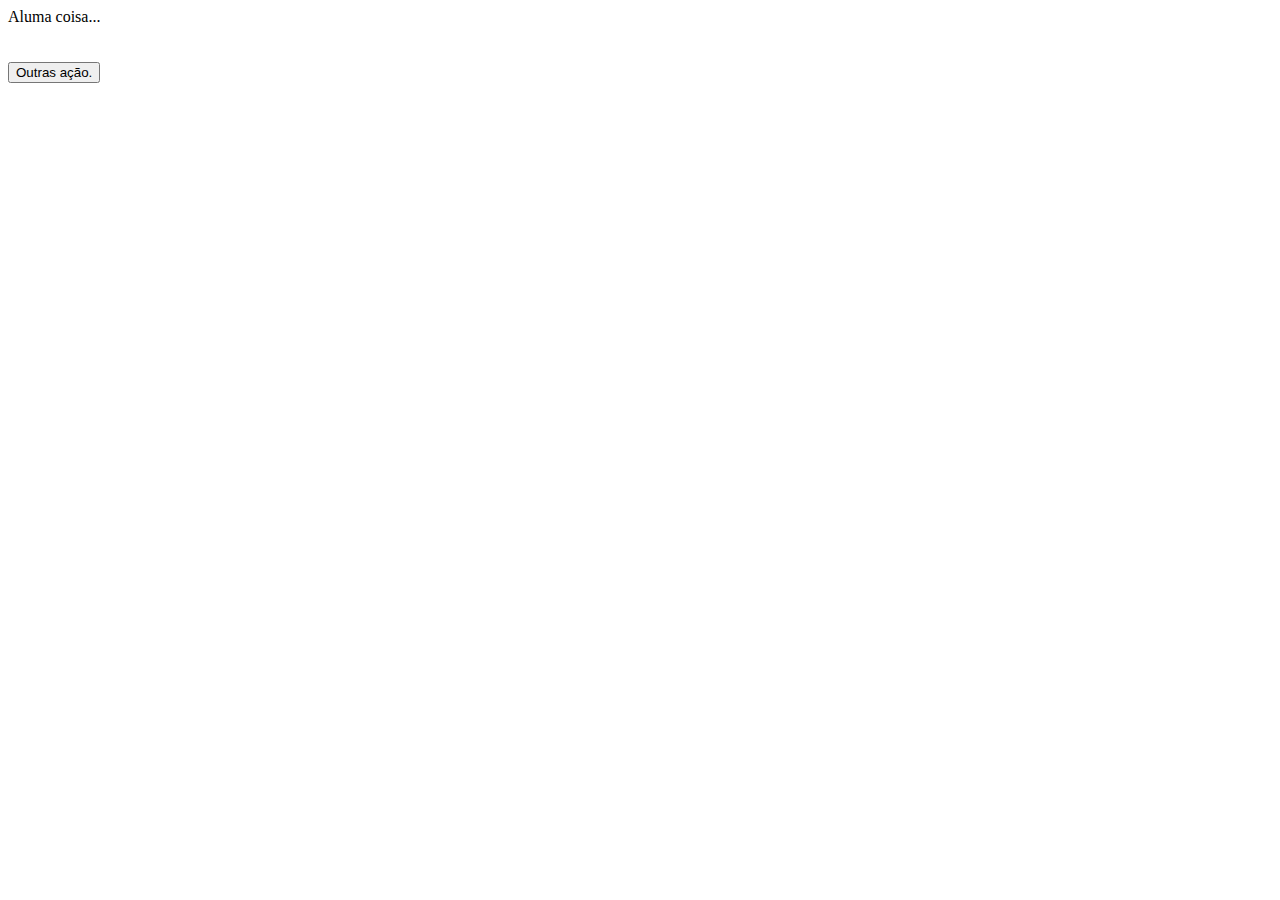
<file: jsbasico/index.html>
<!DOCTYPE html>
<html lang="en">
<head>
    <meta charset="UTF-8">
    <meta name="viewport" content="width=device-width, initial-scale=1.0">
    <script type="text/javascript" src="js/script.js"></script>
    <title>Document</title>
</head>
<body>
    <div id="area">Aluma coisa...</div>
    </br>
    </br>
    <button onclick="fazerAção('Carlos', '22 anos.')">
        Outras ação.
    </button>
</body>
</html>
</file>
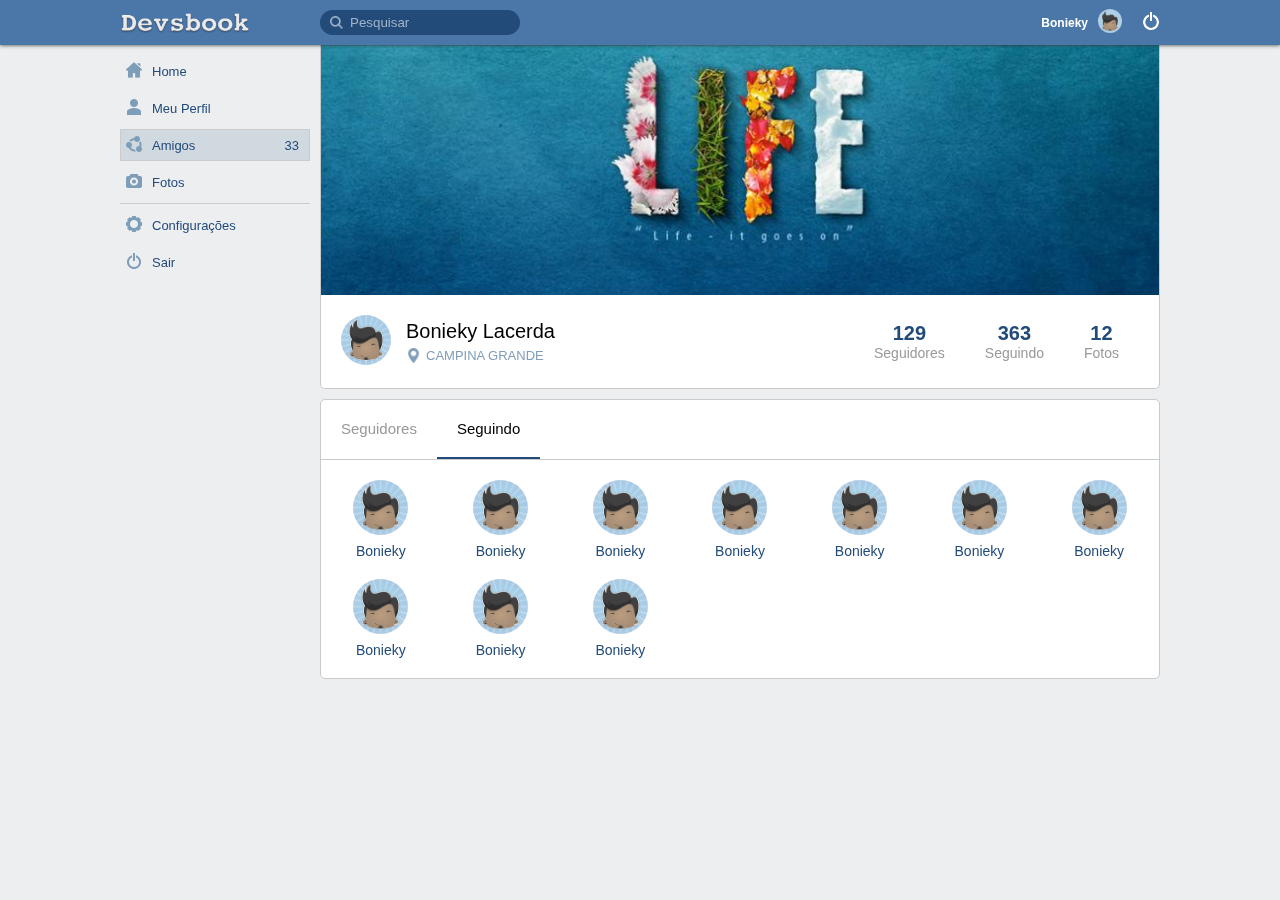
<file: devbook/amigos.html>
<!DOCTYPE html>
<html>
<head>
    <meta charset="utf-8" />
    <title></title>
    <meta name="viewport" content="width=device-width,minimum-scale=1,initial-scale=1"/>
    <link rel="stylesheet" href="assets/css/style.css" />
</head>
<body>
    <header>
        <div class="container">
            <div class="logo">
                <a href=""><img src="assets/images/devsbook_logo.png" /></a>
            </div>
            <div class="head-side">
                <div class="head-side-left">
                    <div class="search-area">
                        <form method="GET">
                            <input type="search" placeholder="Pesquisar" name="s" />
                        </form>
                    </div>
                </div>
                <div class="head-side-right">
                    <a href="" class="user-area">
                        <div class="user-area-text">Bonieky</div>
                        <div class="user-area-icon">
                            <img src="media/avatars/avatar.jpg" />
                        </div>
                    </a>
                    <a href="" class="user-logout">
                        <img src="assets/images/power_white.png" />
                    </a>
                </div>
            </div>
        </div>
    </header>
    <section class="container main">
        <aside class="mt-10">
            <nav>
                <a href="">
                    <div class="menu-item">
                        <div class="menu-item-icon">
                            <img src="assets/images/home-run.png" width="16" height="16" />
                        </div>
                        <div class="menu-item-text">
                            Home
                        </div>
                    </div>
                </a>
                <a href="">
                    <div class="menu-item">
                        <div class="menu-item-icon">
                            <img src="assets/images/user.png" width="16" height="16" />
                        </div>
                        <div class="menu-item-text">
                            Meu Perfil
                        </div>
                    </div>
                </a>
                <a href="">
                    <div class="menu-item active">
                        <div class="menu-item-icon">
                            <img src="assets/images/friends.png" width="16" height="16" />
                        </div>
                        <div class="menu-item-text">
                            Amigos
                        </div>
                        <div class="menu-item-badge">
                            33
                        </div>
                    </div>
                </a>
                <a href="">
                    <div class="menu-item">
                        <div class="menu-item-icon">
                            <img src="assets/images/photo.png" width="16" height="16" />
                        </div>
                        <div class="menu-item-text">
                            Fotos
                        </div>
                    </div>
                </a>
                <div class="menu-splitter"></div>
                <a href="">
                    <div class="menu-item">
                        <div class="menu-item-icon">
                            <img src="assets/images/settings.png" width="16" height="16" />
                        </div>
                        <div class="menu-item-text">
                            Configurações
                        </div>
                    </div>
                </a>
                <a href="">
                    <div class="menu-item">
                        <div class="menu-item-icon">
                            <img src="assets/images/power.png" width="16" height="16" />
                        </div>
                        <div class="menu-item-text">
                            Sair
                        </div>
                    </div>
                </a>
            </nav>
        </aside>
        <section class="feed">

            <div class="row">
                <div class="box flex-1 border-top-flat">
                    <div class="box-body">
                        <div class="profile-cover" style="background-image: url('media/covers/cover.jpg');"></div>
                        <div class="profile-info m-20 row">
                            <div class="profile-info-avatar">
                                <a href=""><img src="media/avatars/avatar.jpg" /></a>
                            </div>
                            <div class="profile-info-name">
                                <div class="profile-info-name-text"><a href="">Bonieky Lacerda</a></div>
                                <div class="profile-info-location">Campina Grande</div>
                            </div>
                            <div class="profile-info-data row">
                                <div class="profile-info-item m-width-20">
                                    <div class="profile-info-item-n">129</div>
                                    <div class="profile-info-item-s">Seguidores</div>
                                </div>
                                <div class="profile-info-item m-width-20">
                                    <div class="profile-info-item-n">363</div>
                                    <div class="profile-info-item-s">Seguindo</div>
                                </div>
                                <div class="profile-info-item m-width-20">
                                    <div class="profile-info-item-n">12</div>
                                    <div class="profile-info-item-s">Fotos</div>
                                </div>
                            </div>
                        </div>
                    </div>
                </div>
            </div>
            
            <div class="row">

                <div class="column">
                    
                    <div class="box">
                        <div class="box-body">

                            <div class="tabs">
                                <div class="tab-item" data-for="followers">
                                    Seguidores
                                </div>
                                <div class="tab-item active" data-for="following">
                                    Seguindo
                                </div>
                            </div>
                            <div class="tab-content">
                                <div class="tab-body" data-item="followers">
                                    
                                    <div class="full-friend-list">
                                        <div class="friend-icon">
                                            <a href="">
                                                <div class="friend-icon-avatar">
                                                    <img src="media/avatars/avatar.jpg" />
                                                </div>
                                                <div class="friend-icon-name">
                                                    Bonieky
                                                </div>
                                            </a>
                                        </div>
        
                                        <div class="friend-icon">
                                            <a href="">
                                                <div class="friend-icon-avatar">
                                                    <img src="media/avatars/avatar.jpg" />
                                                </div>
                                                <div class="friend-icon-name">
                                                    Bonieky
                                                </div>
                                            </a>
                                        </div>
        
                                        <div class="friend-icon">
                                            <a href="">
                                                <div class="friend-icon-avatar">
                                                    <img src="media/avatars/avatar.jpg" />
                                                </div>
                                                <div class="friend-icon-name">
                                                    Bonieky
                                                </div>
                                            </a>
                                        </div>
        
                                        <div class="friend-icon">
                                            <a href="">
                                                <div class="friend-icon-avatar">
                                                    <img src="media/avatars/avatar.jpg" />
                                                </div>
                                                <div class="friend-icon-name">
                                                    Bonieky
                                                </div>
                                            </a>
                                        </div>
        
                                        <div class="friend-icon">
                                            <a href="">
                                                <div class="friend-icon-avatar">
                                                    <img src="media/avatars/avatar.jpg" />
                                                </div>
                                                <div class="friend-icon-name">
                                                    Bonieky
                                                </div>
                                            </a>
                                        </div>
        
                                        <div class="friend-icon">
                                            <a href="">
                                                <div class="friend-icon-avatar">
                                                    <img src="media/avatars/avatar.jpg" />
                                                </div>
                                                <div class="friend-icon-name">
                                                    Bonieky
                                                </div>
                                            </a>
                                        </div>
        
                                        <div class="friend-icon">
                                            <a href="">
                                                <div class="friend-icon-avatar">
                                                    <img src="media/avatars/avatar.jpg" />
                                                </div>
                                                <div class="friend-icon-name">
                                                    Bonieky
                                                </div>
                                            </a>
                                        </div>
        
                                        <div class="friend-icon">
                                            <a href="">
                                                <div class="friend-icon-avatar">
                                                    <img src="media/avatars/avatar.jpg" />
                                                </div>
                                                <div class="friend-icon-name">
                                                    Bonieky
                                                </div>
                                            </a>
                                        </div>
                                    </div>

                                </div>
                                <div class="tab-body" data-item="following">
                                    
                                    <div class="full-friend-list">
                                        <div class="friend-icon">
                                            <a href="">
                                                <div class="friend-icon-avatar">
                                                    <img src="media/avatars/avatar.jpg" />
                                                </div>
                                                <div class="friend-icon-name">
                                                    Bonieky
                                                </div>
                                            </a>
                                        </div>
        
                                        <div class="friend-icon">
                                            <a href="">
                                                <div class="friend-icon-avatar">
                                                    <img src="media/avatars/avatar.jpg" />
                                                </div>
                                                <div class="friend-icon-name">
                                                    Bonieky
                                                </div>
                                            </a>
                                        </div>
        
                                        <div class="friend-icon">
                                            <a href="">
                                                <div class="friend-icon-avatar">
                                                    <img src="media/avatars/avatar.jpg" />
                                                </div>
                                                <div class="friend-icon-name">
                                                    Bonieky
                                                </div>
                                            </a>
                                        </div>
        
                                        <div class="friend-icon">
                                            <a href="">
                                                <div class="friend-icon-avatar">
                                                    <img src="media/avatars/avatar.jpg" />
                                                </div>
                                                <div class="friend-icon-name">
                                                    Bonieky
                                                </div>
                                            </a>
                                        </div>
        
                                        <div class="friend-icon">
                                            <a href="">
                                                <div class="friend-icon-avatar">
                                                    <img src="media/avatars/avatar.jpg" />
                                                </div>
                                                <div class="friend-icon-name">
                                                    Bonieky
                                                </div>
                                            </a>
                                        </div>
        
                                        <div class="friend-icon">
                                            <a href="">
                                                <div class="friend-icon-avatar">
                                                    <img src="media/avatars/avatar.jpg" />
                                                </div>
                                                <div class="friend-icon-name">
                                                    Bonieky
                                                </div>
                                            </a>
                                        </div>
        
                                        <div class="friend-icon">
                                            <a href="">
                                                <div class="friend-icon-avatar">
                                                    <img src="media/avatars/avatar.jpg" />
                                                </div>
                                                <div class="friend-icon-name">
                                                    Bonieky
                                                </div>
                                            </a>
                                        </div>
        
                                        <div class="friend-icon">
                                            <a href="">
                                                <div class="friend-icon-avatar">
                                                    <img src="media/avatars/avatar.jpg" />
                                                </div>
                                                <div class="friend-icon-name">
                                                    Bonieky
                                                </div>
                                            </a>
                                        </div>
        
                                        <div class="friend-icon">
                                            <a href="">
                                                <div class="friend-icon-avatar">
                                                    <img src="media/avatars/avatar.jpg" />
                                                </div>
                                                <div class="friend-icon-name">
                                                    Bonieky
                                                </div>
                                            </a>
                                        </div>
        
                                        <div class="friend-icon">
                                            <a href="">
                                                <div class="friend-icon-avatar">
                                                    <img src="media/avatars/avatar.jpg" />
                                                </div>
                                                <div class="friend-icon-name">
                                                    Bonieky
                                                </div>
                                            </a>
                                        </div>
                                    </div>

                                </div>
                            </div>

                        </div>
                    </div>

                </div>
                
            </div>

        </section>
    </section>
    <div class="modal">
        <div class="modal-inner">
            <a rel="modal:close">&times;</a>
            <div class="modal-content"></div>
        </div>
    </div>
    <script type="text/javascript" src="assets/js/script.js"></script>
    <script type="text/javascript" src="assets/js/vanillaModal.js"></script>
</body>
</html>
</file>
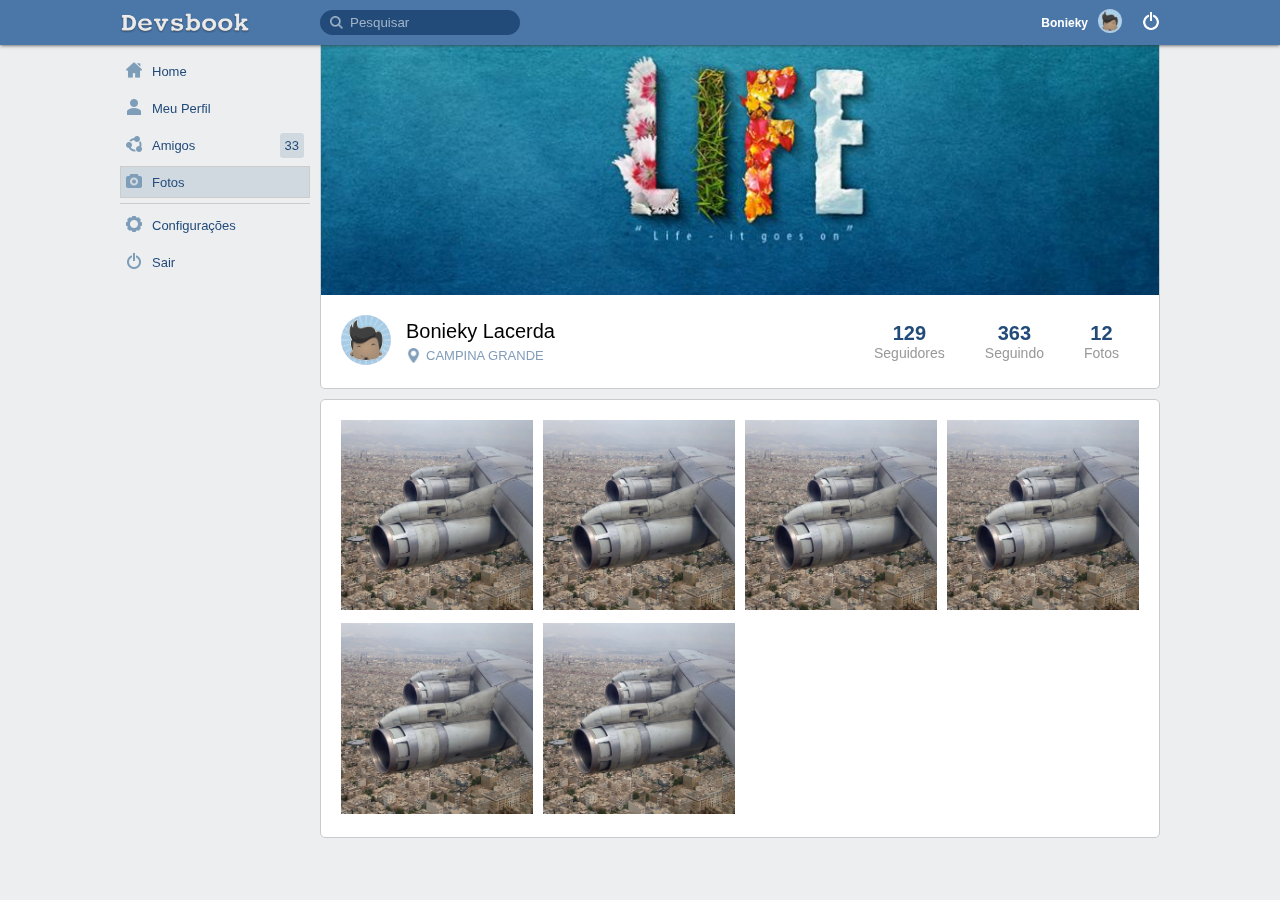
<file: devbook/fotos.html>
<!DOCTYPE html>
<html>
<head>
    <meta charset="utf-8" />
    <title></title>
    <meta name="viewport" content="width=device-width,minimum-scale=1,initial-scale=1"/>
    <link rel="stylesheet" href="assets/css/style.css" />
</head>
<body>
    <header>
        <div class="container">
            <div class="logo">
                <a href=""><img src="assets/images/devsbook_logo.png" /></a>
            </div>
            <div class="head-side">
                <div class="head-side-left">
                    <div class="search-area">
                        <form method="GET">
                            <input type="search" placeholder="Pesquisar" name="s" />
                        </form>
                    </div>
                </div>
                <div class="head-side-right">
                    <a href="" class="user-area">
                        <div class="user-area-text">Bonieky</div>
                        <div class="user-area-icon">
                            <img src="media/avatars/avatar.jpg" />
                        </div>
                    </a>
                    <a href="" class="user-logout">
                        <img src="assets/images/power_white.png" />
                    </a>
                </div>
            </div>
        </div>
    </header>
    <section class="container main">
        <aside class="mt-10">
            <nav>
                <a href="">
                    <div class="menu-item">
                        <div class="menu-item-icon">
                            <img src="assets/images/home-run.png" width="16" height="16" />
                        </div>
                        <div class="menu-item-text">
                            Home
                        </div>
                    </div>
                </a>
                <a href="">
                    <div class="menu-item">
                        <div class="menu-item-icon">
                            <img src="assets/images/user.png" width="16" height="16" />
                        </div>
                        <div class="menu-item-text">
                            Meu Perfil
                        </div>
                    </div>
                </a>
                <a href="">
                    <div class="menu-item">
                        <div class="menu-item-icon">
                            <img src="assets/images/friends.png" width="16" height="16" />
                        </div>
                        <div class="menu-item-text">
                            Amigos
                        </div>
                        <div class="menu-item-badge">
                            33
                        </div>
                    </div>
                </a>
                <a href="">
                    <div class="menu-item active">
                        <div class="menu-item-icon">
                            <img src="assets/images/photo.png" width="16" height="16" />
                        </div>
                        <div class="menu-item-text">
                            Fotos
                        </div>
                    </div>
                </a>
                <div class="menu-splitter"></div>
                <a href="">
                    <div class="menu-item">
                        <div class="menu-item-icon">
                            <img src="assets/images/settings.png" width="16" height="16" />
                        </div>
                        <div class="menu-item-text">
                            Configurações
                        </div>
                    </div>
                </a>
                <a href="">
                    <div class="menu-item">
                        <div class="menu-item-icon">
                            <img src="assets/images/power.png" width="16" height="16" />
                        </div>
                        <div class="menu-item-text">
                            Sair
                        </div>
                    </div>
                </a>
            </nav>
        </aside>
        <section class="feed">

            <div class="row">
                <div class="box flex-1 border-top-flat">
                    <div class="box-body">
                        <div class="profile-cover" style="background-image: url('media/covers/cover.jpg');"></div>
                        <div class="profile-info m-20 row">
                            <div class="profile-info-avatar">
                                <a href=""><img src="media/avatars/avatar.jpg" /></a>
                            </div>
                            <div class="profile-info-name">
                                <div class="profile-info-name-text"><a href="">Bonieky Lacerda</a></div>
                                <div class="profile-info-location">Campina Grande</div>
                            </div>
                            <div class="profile-info-data row">
                                <div class="profile-info-item m-width-20">
                                    <div class="profile-info-item-n">129</div>
                                    <div class="profile-info-item-s">Seguidores</div>
                                </div>
                                <div class="profile-info-item m-width-20">
                                    <div class="profile-info-item-n">363</div>
                                    <div class="profile-info-item-s">Seguindo</div>
                                </div>
                                <div class="profile-info-item m-width-20">
                                    <div class="profile-info-item-n">12</div>
                                    <div class="profile-info-item-s">Fotos</div>
                                </div>
                            </div>
                        </div>
                    </div>
                </div>
            </div>
            
            <div class="row">

                <div class="column">
                    
                    <div class="box">
                        <div class="box-body">

                            <div class="full-user-photos">

                                <div class="user-photo-item">
                                    <a href="#modal-1" rel="modal:open">
                                        <img src="media/uploads/1.jpg" />
                                    </a>
                                    <div id="modal-1" style="display:none">
                                        <img src="media/uploads/1.jpg" />
                                    </div>
                                </div>
    
                                <div class="user-photo-item">
                                    <a href="#modal-2" rel="modal:open">
                                        <img src="media/uploads/1.jpg" />
                                    </a>
                                    <div id="modal-2" style="display:none">
                                        <img src="media/uploads/1.jpg" />
                                    </div>
                                </div>

                                <div class="user-photo-item">
                                    <a href="#modal-3" rel="modal:open">
                                        <img src="media/uploads/1.jpg" />
                                    </a>
                                    <div id="modal-3" style="display:none">
                                        <img src="media/uploads/1.jpg" />
                                    </div>
                                </div>

                                <div class="user-photo-item">
                                    <a href="#modal-4" rel="modal:open">
                                        <img src="media/uploads/1.jpg" />
                                    </a>
                                    <div id="modal-4" style="display:none">
                                        <img src="media/uploads/1.jpg" />
                                    </div>
                                </div>

                                <div class="user-photo-item">
                                    <a href="#modal-5" rel="modal:open">
                                        <img src="media/uploads/1.jpg" />
                                    </a>
                                    <div id="modal-5" style="display:none">
                                        <img src="media/uploads/1.jpg" />
                                    </div>
                                </div>

                                <div class="user-photo-item">
                                    <a href="#modal-6" rel="modal:open">
                                        <img src="media/uploads/1.jpg" />
                                    </a>
                                    <div id="modal-6" style="display:none">
                                        <img src="media/uploads/1.jpg" />
                                    </div>
                                </div>

                            </div>
                            

                        </div>
                    </div>

                </div>
                
            </div>

        </section>
    </section>
    <div class="modal">
        <div class="modal-inner">
            <a rel="modal:close">&times;</a>
            <div class="modal-content"></div>
        </div>
    </div>
    <script type="text/javascript" src="assets/js/script.js"></script>
    <script type="text/javascript" src="assets/js/vanillaModal.js"></script>
</body>
</html>
</file>
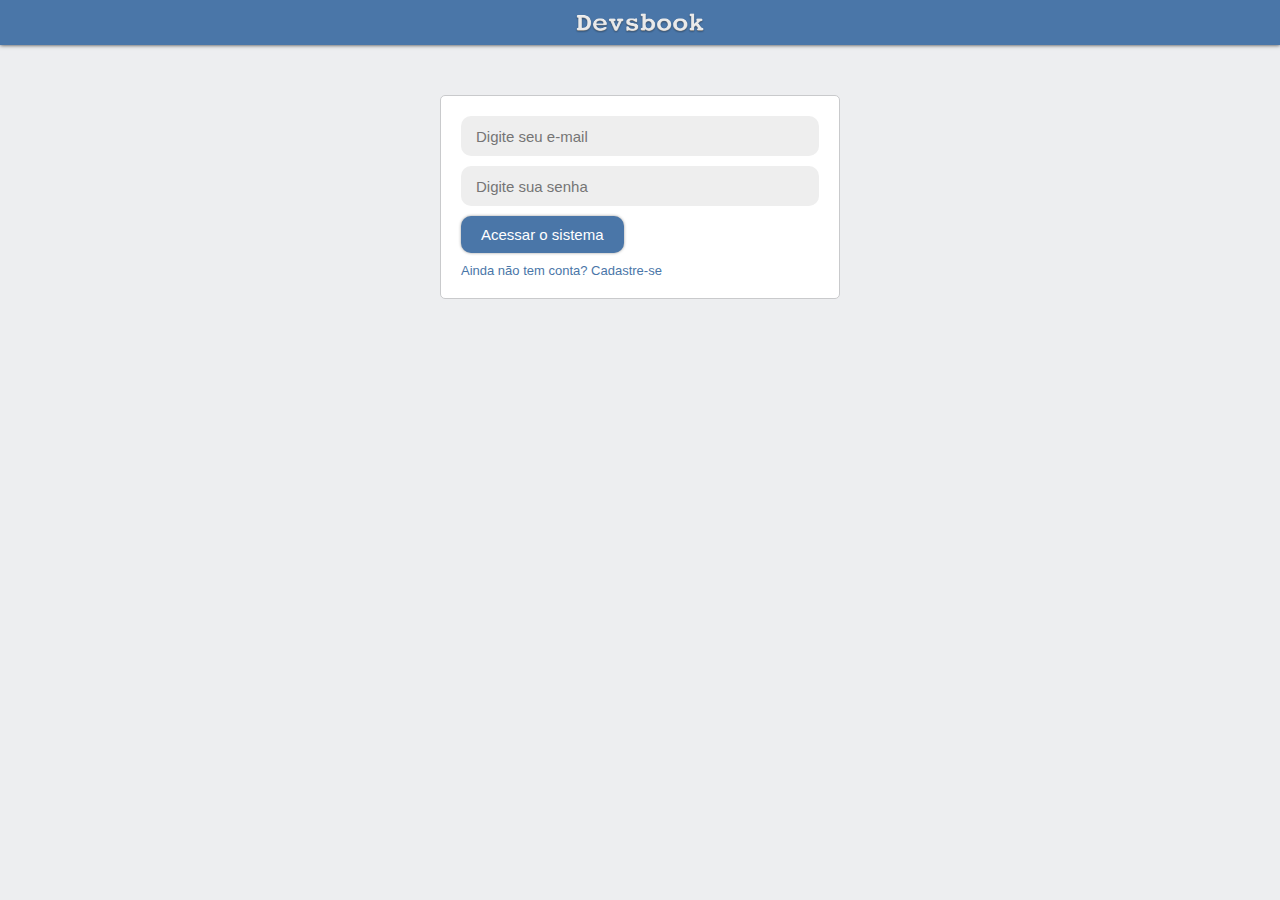
<file: devbook/login.html>
<!DOCTYPE html>
<html>
<head>
    <meta charset="utf-8" />
    <title></title>
    <meta name="viewport" content="width=device-width,minimum-scale=1,initial-scale=1"/>
    <link rel="stylesheet" href="assets/css/login.css" />
</head>
<body>
    <header>
        <div class="container">
            <a href=""><img src="assets/images/devsbook_logo.png" /></a>
        </div>
    </header>
    <section class="container main">
        <form method="POST">
            <input placeholder="Digite seu e-mail" class="input" type="email" name="email" />

            <input placeholder="Digite sua senha" class="input" type="password" name="password" />

            <input class="button" type="submit" value="Acessar o sistema" />

            <a href="">Ainda não tem conta? Cadastre-se</a>
        </form>
    </section>
</body>
</html>
</file>
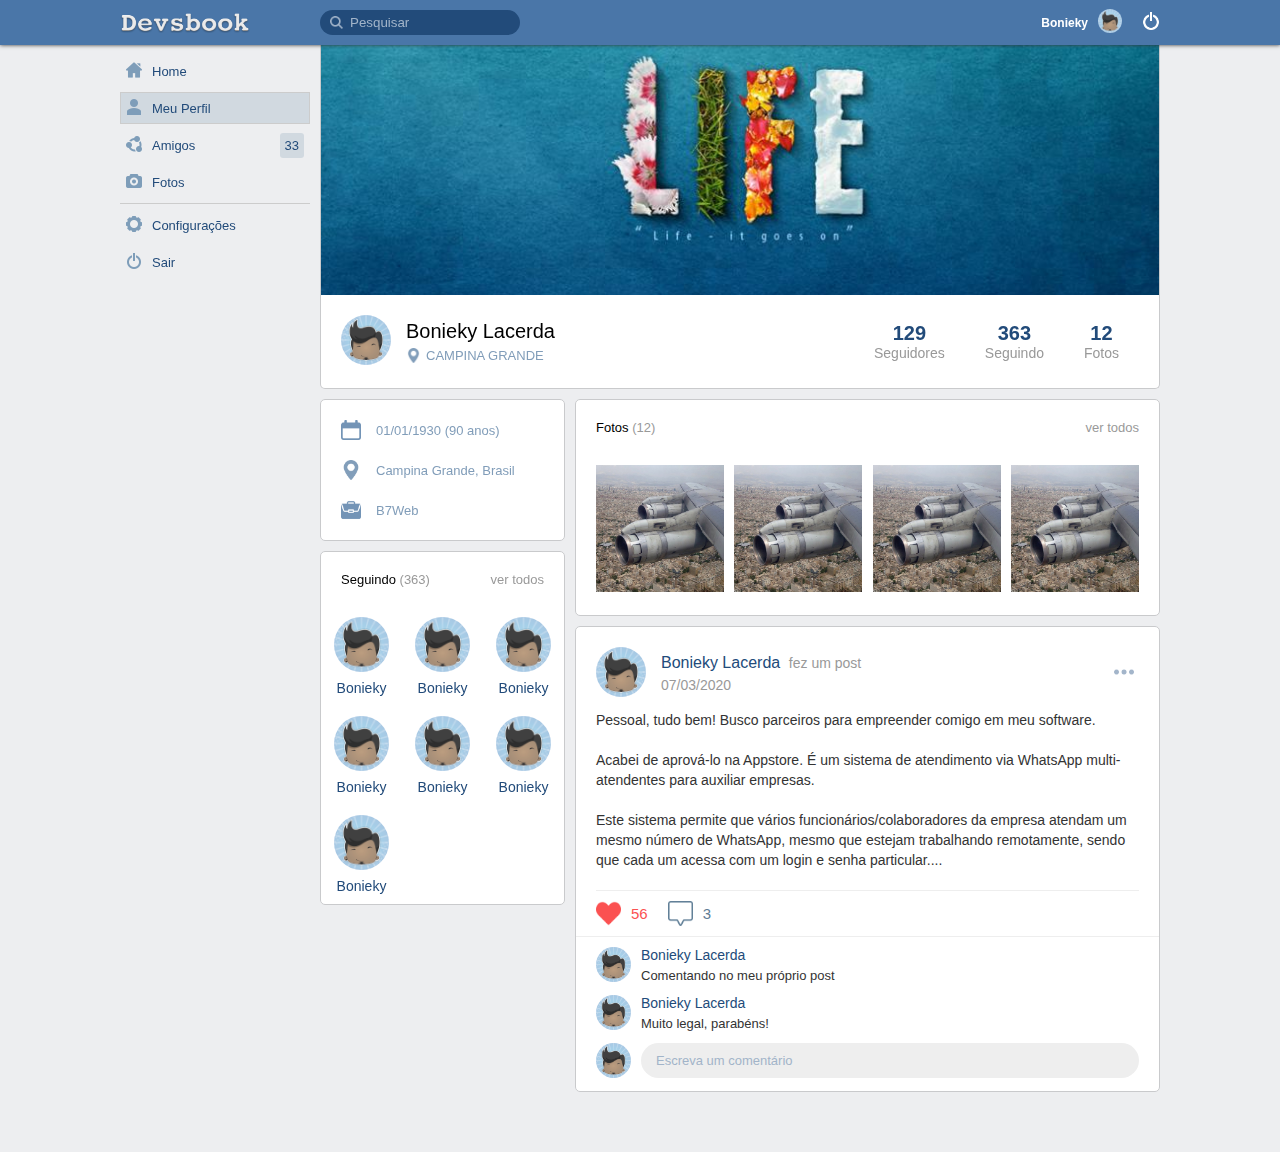
<file: devbook/perfil.html>
<!DOCTYPE html>
<html>
<head>
    <meta charset="utf-8" />
    <title></title>
    <meta name="viewport" content="width=device-width,minimum-scale=1,initial-scale=1"/>
    <link rel="stylesheet" href="assets/css/style.css" />
</head>
<body>
    <header>
        <div class="container">
            <div class="logo">
                <a href=""><img src="assets/images/devsbook_logo.png" /></a>
            </div>
            <div class="head-side">
                <div class="head-side-left">
                    <div class="search-area">
                        <form method="GET">
                            <input type="search" placeholder="Pesquisar" name="s" />
                        </form>
                    </div>
                </div>
                <div class="head-side-right">
                    <a href="" class="user-area">
                        <div class="user-area-text">Bonieky</div>
                        <div class="user-area-icon">
                            <img src="media/avatars/avatar.jpg" />
                        </div>
                    </a>
                    <a href="" class="user-logout">
                        <img src="assets/images/power_white.png" />
                    </a>
                </div>
            </div>
        </div>
    </header>
    <section class="container main">
        <aside class="mt-10">
            <nav>
                <a href="">
                    <div class="menu-item">
                        <div class="menu-item-icon">
                            <img src="assets/images/home-run.png" width="16" height="16" />
                        </div>
                        <div class="menu-item-text">
                            Home
                        </div>
                    </div>
                </a>
                <a href="">
                    <div class="menu-item active">
                        <div class="menu-item-icon">
                            <img src="assets/images/user.png" width="16" height="16" />
                        </div>
                        <div class="menu-item-text">
                            Meu Perfil
                        </div>
                    </div>
                </a>
                <a href="">
                    <div class="menu-item">
                        <div class="menu-item-icon">
                            <img src="assets/images/friends.png" width="16" height="16" />
                        </div>
                        <div class="menu-item-text">
                            Amigos
                        </div>
                        <div class="menu-item-badge">
                            33
                        </div>
                    </div>
                </a>
                <a href="">
                    <div class="menu-item">
                        <div class="menu-item-icon">
                            <img src="assets/images/photo.png" width="16" height="16" />
                        </div>
                        <div class="menu-item-text">
                            Fotos
                        </div>
                    </div>
                </a>
                <div class="menu-splitter"></div>
                <a href="">
                    <div class="menu-item">
                        <div class="menu-item-icon">
                            <img src="assets/images/settings.png" width="16" height="16" />
                        </div>
                        <div class="menu-item-text">
                            Configurações
                        </div>
                    </div>
                </a>
                <a href="">
                    <div class="menu-item">
                        <div class="menu-item-icon">
                            <img src="assets/images/power.png" width="16" height="16" />
                        </div>
                        <div class="menu-item-text">
                            Sair
                        </div>
                    </div>
                </a>
            </nav>
        </aside>
        <section class="feed">

            <div class="row">
                <div class="box flex-1 border-top-flat">
                    <div class="box-body">
                        <div class="profile-cover" style="background-image: url('media/covers/cover.jpg');"></div>
                        <div class="profile-info m-20 row">
                            <div class="profile-info-avatar">
                                <img src="media/avatars/avatar.jpg" />
                            </div>
                            <div class="profile-info-name">
                                <div class="profile-info-name-text">Bonieky Lacerda</div>
                                <div class="profile-info-location">Campina Grande</div>
                            </div>
                            <div class="profile-info-data row">
                                <div class="profile-info-item m-width-20">
                                    <div class="profile-info-item-n">129</div>
                                    <div class="profile-info-item-s">Seguidores</div>
                                </div>
                                <div class="profile-info-item m-width-20">
                                    <div class="profile-info-item-n">363</div>
                                    <div class="profile-info-item-s">Seguindo</div>
                                </div>
                                <div class="profile-info-item m-width-20">
                                    <div class="profile-info-item-n">12</div>
                                    <div class="profile-info-item-s">Fotos</div>
                                </div>
                            </div>
                        </div>
                    </div>
                </div>
            </div>
            
            <div class="row">

                <div class="column side pr-5">
                    
                    <div class="box">
                        <div class="box-body">
                            
                            <div class="user-info-mini">
                                <img src="assets/images/calendar.png" />
                                01/01/1930 (90 anos)
                            </div>

                            <div class="user-info-mini">
                                <img src="assets/images/pin.png" />
                                Campina Grande, Brasil
                            </div>

                            <div class="user-info-mini">
                                <img src="assets/images/work.png" />
                                B7Web
                            </div>

                        </div>
                    </div>

                    <div class="box">
                        <div class="box-header m-10">
                            <div class="box-header-text">
                                Seguindo
                                <span>(363)</span>
                            </div>
                            <div class="box-header-buttons">
                                <a href="">ver todos</a>
                            </div>
                        </div>
                        <div class="box-body friend-list">
                            
                            <div class="friend-icon">
                                <a href="">
                                    <div class="friend-icon-avatar">
                                        <img src="media/avatars/avatar.jpg" />
                                    </div>
                                    <div class="friend-icon-name">
                                        Bonieky
                                    </div>
                                </a>
                            </div>

                            <div class="friend-icon">
                                <a href="">
                                    <div class="friend-icon-avatar">
                                        <img src="media/avatars/avatar.jpg" />
                                    </div>
                                    <div class="friend-icon-name">
                                        Bonieky
                                    </div>
                                </a>
                            </div>

                            <div class="friend-icon">
                                <a href="">
                                    <div class="friend-icon-avatar">
                                        <img src="media/avatars/avatar.jpg" />
                                    </div>
                                    <div class="friend-icon-name">
                                        Bonieky
                                    </div>
                                </a>
                            </div>

                            <div class="friend-icon">
                                <a href="">
                                    <div class="friend-icon-avatar">
                                        <img src="media/avatars/avatar.jpg" />
                                    </div>
                                    <div class="friend-icon-name">
                                        Bonieky
                                    </div>
                                </a>
                            </div>

                            <div class="friend-icon">
                                <a href="">
                                    <div class="friend-icon-avatar">
                                        <img src="media/avatars/avatar.jpg" />
                                    </div>
                                    <div class="friend-icon-name">
                                        Bonieky
                                    </div>
                                </a>
                            </div>

                            <div class="friend-icon">
                                <a href="">
                                    <div class="friend-icon-avatar">
                                        <img src="media/avatars/avatar.jpg" />
                                    </div>
                                    <div class="friend-icon-name">
                                        Bonieky
                                    </div>
                                </a>
                            </div>

                            <div class="friend-icon">
                                <a href="">
                                    <div class="friend-icon-avatar">
                                        <img src="media/avatars/avatar.jpg" />
                                    </div>
                                    <div class="friend-icon-name">
                                        Bonieky
                                    </div>
                                </a>
                            </div>

                        </div>
                    </div>

                </div>
                <div class="column pl-5">

                    <div class="box">
                        <div class="box-header m-10">
                            <div class="box-header-text">
                                Fotos
                                <span>(12)</span>
                            </div>
                            <div class="box-header-buttons">
                                <a href="">ver todos</a>
                            </div>
                        </div>
                        <div class="box-body row m-20">
                            
                            <div class="user-photo-item">
                                <a href="#modal-1" rel="modal:open">
                                    <img src="media/uploads/1.jpg" />
                                </a>
                                <div id="modal-1" style="display:none">
                                    <img src="media/uploads/1.jpg" />
                                </div>
                            </div>

                            <div class="user-photo-item">
                                <a href="#modal-2" rel="modal:open">
                                    <img src="media/uploads/1.jpg" />
                                </a>
                                <div id="modal-2" style="display:none">
                                    <img src="media/uploads/1.jpg" />
                                </div>
                            </div>

                            <div class="user-photo-item">
                                <a href="#modal-3" rel="modal:open">
                                    <img src="media/uploads/1.jpg" />
                                </a>
                                <div id="modal-3" style="display:none">
                                    <img src="media/uploads/1.jpg" />
                                </div>
                            </div>

                            <div class="user-photo-item">
                                <a href="#modal-4" rel="modal:open">
                                    <img src="media/uploads/1.jpg" />
                                </a>
                                <div id="modal-4" style="display:none">
                                    <img src="media/uploads/1.jpg" />
                                </div>
                            </div>
                            
                        </div>
                    </div>

                    <div class="box feed-item">
                        <div class="box-body">
                            <div class="feed-item-head row mt-20 m-width-20">
                                <div class="feed-item-head-photo">
                                    <a href=""><img src="media/avatars/avatar.jpg" /></a>
                                </div>
                                <div class="feed-item-head-info">
                                    <a href=""><span class="fidi-name">Bonieky Lacerda</span></a>
                                    <span class="fidi-action">fez um post</span>
                                    <br/>
                                    <span class="fidi-date">07/03/2020</span>
                                </div>
                                <div class="feed-item-head-btn">
                                    <img src="assets/images/more.png" />
                                </div>
                            </div>
                            <div class="feed-item-body mt-10 m-width-20">
                                Pessoal, tudo bem! Busco parceiros para empreender comigo em meu software.<br/><br/>
                                Acabei de aprová-lo na Appstore. É um sistema de atendimento via WhatsApp multi-atendentes para auxiliar empresas.<br/><br/>
                                Este sistema permite que vários funcionários/colaboradores da empresa atendam um mesmo número de WhatsApp, mesmo que estejam trabalhando remotamente, sendo que cada um acessa com um login e senha particular....
                            </div>
                            <div class="feed-item-buttons row mt-20 m-width-20">
                                <div class="like-btn on">56</div>
                                <div class="msg-btn">3</div>
                            </div>
                            <div class="feed-item-comments">
                                
                                <div class="fic-item row m-height-10 m-width-20">
                                    <div class="fic-item-photo">
                                        <a href=""><img src="media/avatars/avatar.jpg" /></a>
                                    </div>
                                    <div class="fic-item-info">
                                        <a href="">Bonieky Lacerda</a>
                                        Comentando no meu próprio post
                                    </div>
                                </div>

                                <div class="fic-item row m-height-10 m-width-20">
                                    <div class="fic-item-photo">
                                        <a href=""><img src="media/avatars/avatar.jpg" /></a>
                                    </div>
                                    <div class="fic-item-info">
                                        <a href="">Bonieky Lacerda</a>
                                        Muito legal, parabéns!
                                    </div>
                                </div>

                                <div class="fic-answer row m-height-10 m-width-20">
                                    <div class="fic-item-photo">
                                        <a href=""><img src="media/avatars/avatar.jpg" /></a>
                                    </div>
                                    <input type="text" class="fic-item-field" placeholder="Escreva um comentário" />
                                </div>

                            </div>
                        </div>
                    </div>


                </div>
                
            </div>

        </section>
    </section>
    <div class="modal">
        <div class="modal-inner">
            <a rel="modal:close">&times;</a>
            <div class="modal-content"></div>
        </div>
    </div>
    <script type="text/javascript" src="assets/js/script.js"></script>
    <script type="text/javascript" src="assets/js/vanillaModal.js"></script>
</body>
</html>
</file>
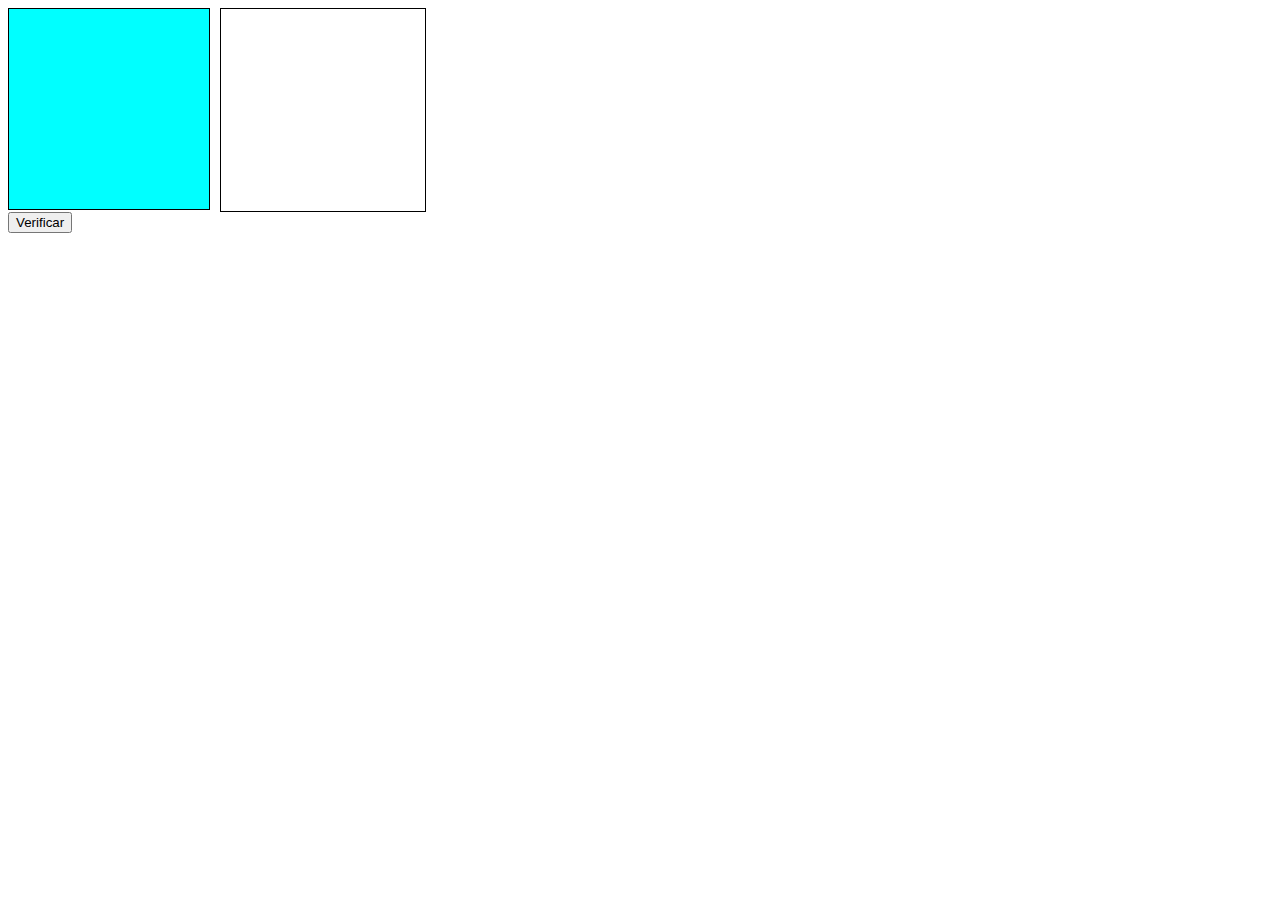
<file: jsbasico/exemplo.html>
<!DOCTYPE html>
<html lang="en">
<head>
    <meta charset="UTF-8">
    <meta name="viewport" content="width=device-width, initial-scale=1.0">
    <script type="text/javascript" src="js/script3.js"></script>
    <style type="text/css">
    #n1 { width: 200px;height: 200px;border: 1px solid #000;
        float:left;margin-right: 10px;font-size: 100px;text-align: center;color: aqua;
        line-height: 200px;background-color: aqua;}
    #n2 { width: 200px;height: 200px;border: 1px solid #000;
        float:left;margin-right: 10px;font-size: 100px;text-align: center;
        line-height: 200px}
     </style>
    <title>Exemplo</title>
</head>
<body onload="resetar()">
    <div id="n1">0</div>
    <input type="text" id="n2">
    <div style="clear: both;"></div>
    <button onclick="verificar()">Verificar</button>
</body>
</html>
</file>
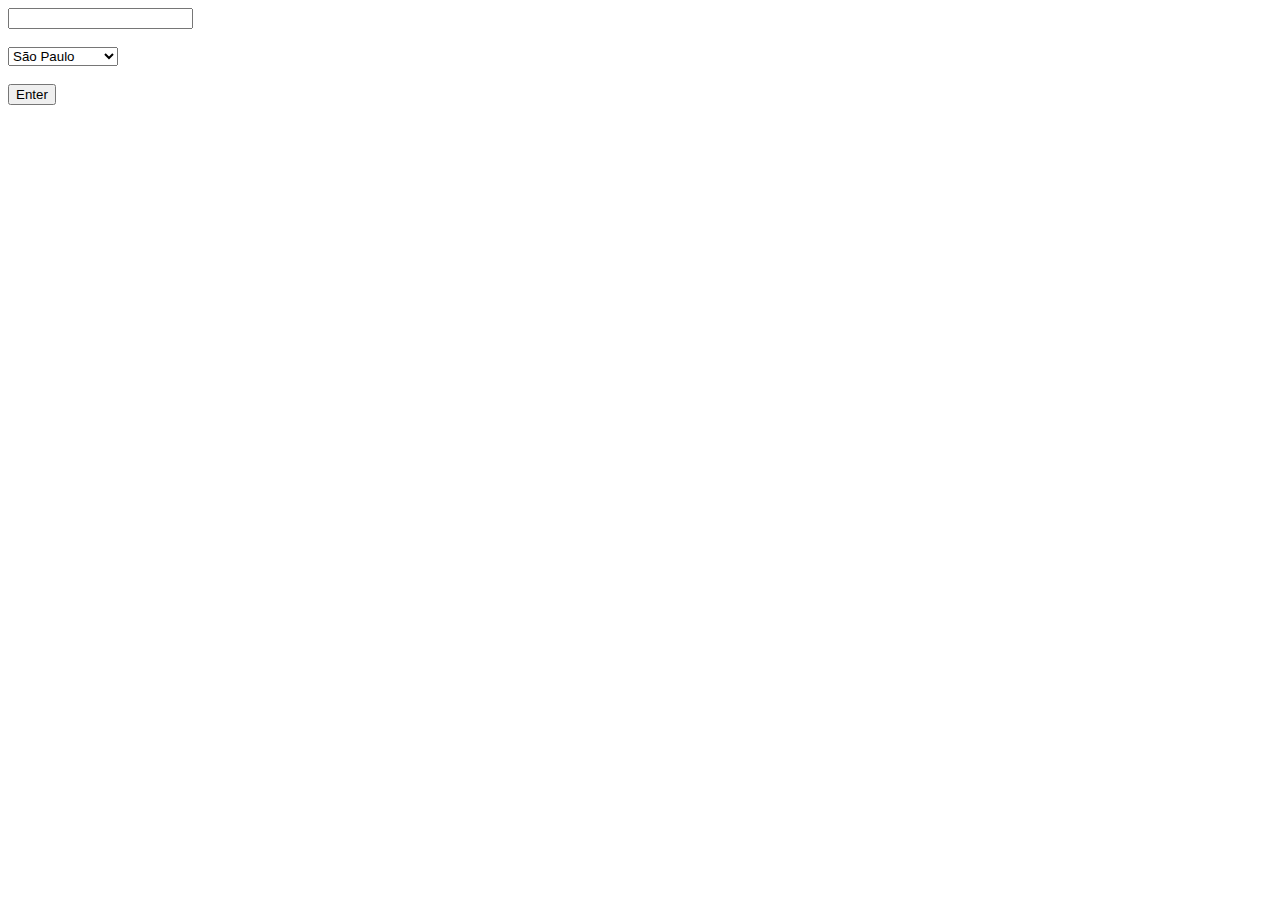
<file: jsbasico/formulario.html>
<!DOCTYPE html>
<html lang="en">
<head>
    <meta charset="UTF-8">
    <meta name="viewport" content="width=device-width, initial-scale=1.0">
    <script type="text/javascript" src="js/6script.js"></script>
    <title>Document</title>
</head>
    <body>
        <form method="POST">
            <input type="text" onfocus="focou()" onblur="desFocou()"></br></br>

            <select name="cidade" id="1" onchange="mudouOpcao(this)">
                <option>São Paulo</option>
                <option>Rio de Janeiro</option>
                <option>Belo Horizonte</option>
                <option>Recife</option>
            </select></br></br>

            <input type="submit" value="Enter"></br></br>
        </form>
    </body>
</html>
</file>
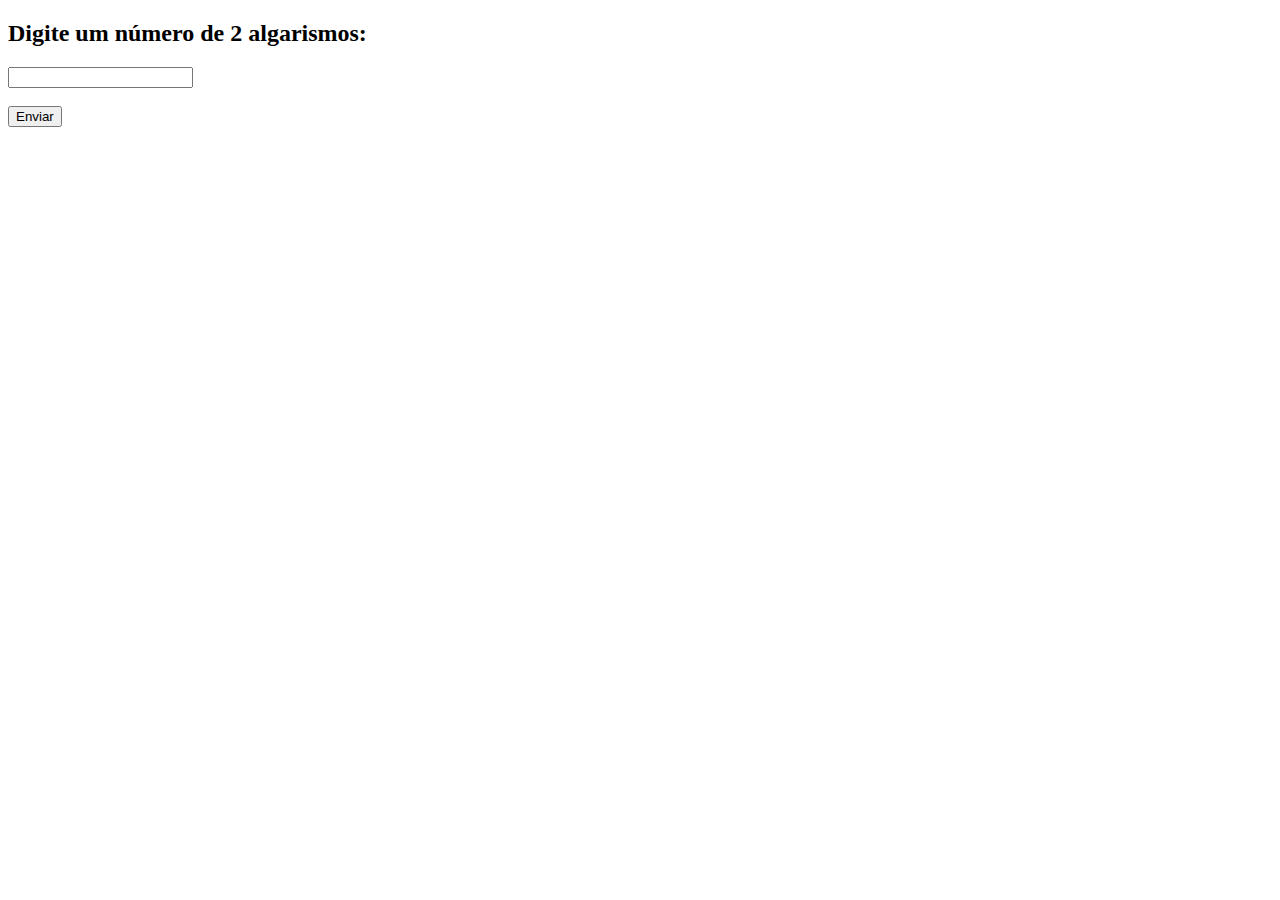
<file: jsbasico/formulario2.html>
<!DOCTYPE html>
<html lang="en">
<head>
    <meta charset="UTF-8">
    <meta name="viewport" content="width=device-width, initial-scale=1.0">
    <script type="text/javascript" src="js/formulrio2.js"></script>
    <title>Formulario</title>
</head>
    <body>
        <h2>Digite um número de 2 algarismos:</h2>
        <form method="POST" onsubmit="return validar()">
            <input type="text" name="campo" id="numero" ></br></br>
            <input type="submit" value="Enviar">
        </form>
    </body>
</html>
</file>
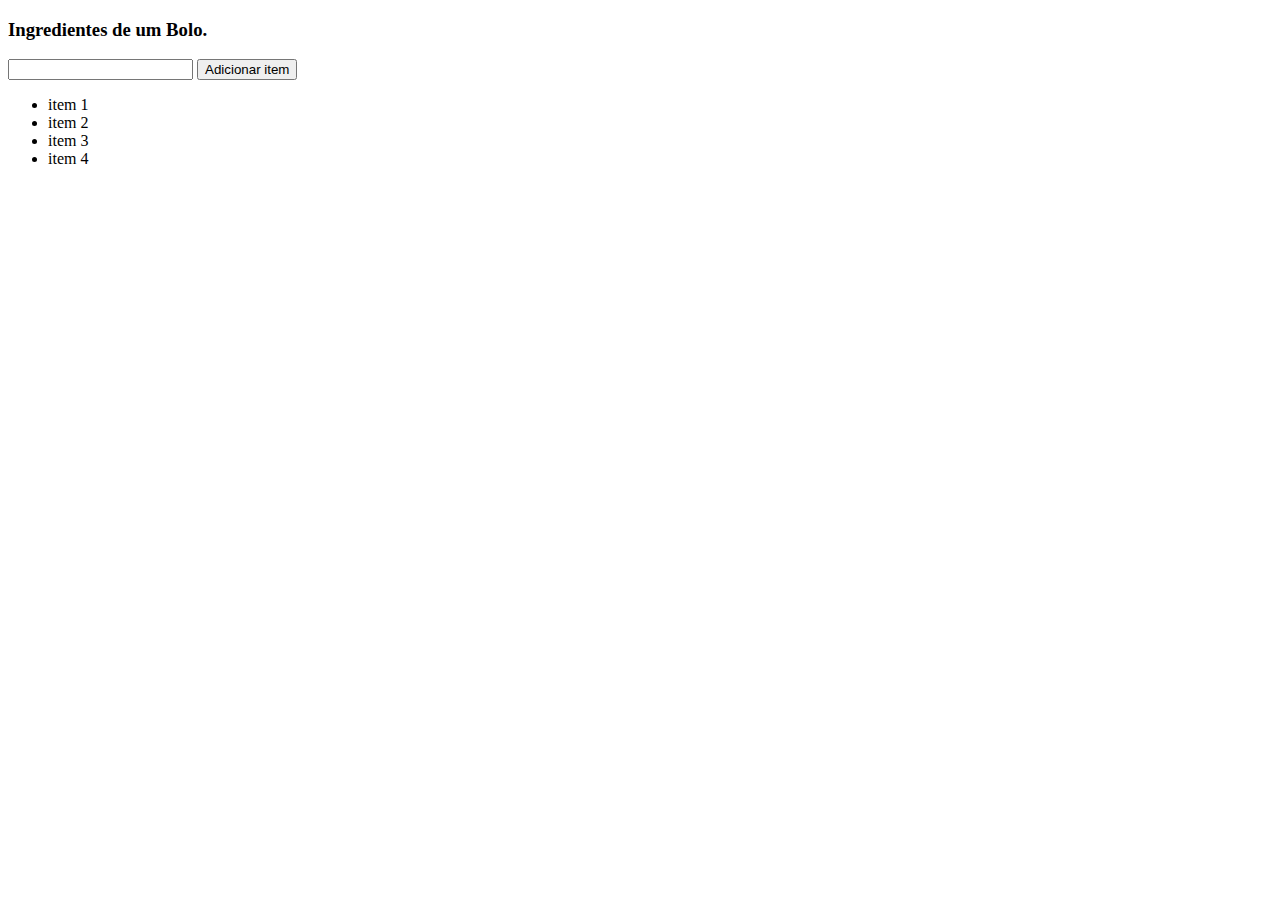
<file: jsbasico/index2.html>
<!DOCTYPE html>
<html lang="en">
<head>
    <meta charset="UTF-8">
    <meta name="viewport" content="width=device-width, initial-scale=1.0">
    <script type="text/javascript" src="js/script2.js"></script>
    <title>Document</title>
</head>
<body>
    <h3>Ingredientes de um Bolo.</h3>
    <input type="text" id="ingrediente">
    <input onclick="adicionarIngrediente()" type="submit" value="Adicionar item">
    <ul id="lista">
        <li>item 1</li>
        <li>item 2</li>
        <li>item 3</li>
        <li>item 4</li>
    </ul>
</body>
</html>
</file>
<file: devbook/assets/css/style.css>
@import 'defaults.css';
@import 'feed-item.css';
@import 'modal.css';

* {
    box-sizing: border-box;
    margin: 0;
    padding: 0;
}
body {
    font-family: Helvetica;
    font-size:13px;
    background-color:#edeef0;
    margin:0;
    padding-bottom:50px;
}
.container {
    max-width:1040px;
    margin:auto;
}
header {
    background-color:#4a76a8;
    height:45px;
    box-shadow: 0px 0px 4px #333;
    position:relative;
    z-index:99;
}
header .container {
    display:flex;
    height:inherit;
}
header .logo {
    width: 200px;
    display: flex;
    align-items: center;
}
header .logo a {
    display: flex;
}
header .logo img {
    height:20px;
}
header .head-side {
    flex:1;
    display:flex;
    justify-content: space-between;
    align-items: center;
}
.head-side .head-side-left {
    display: flex;
}
.head-side .head-side-right {
    display: flex;
    align-items: center;
}
.search-area input {
    background-color:#224b7a;
    background-image: url('../images/search.png');
    background-size: 13px;
    background-position-x: 10px;
    background-position-y: center;
    background-repeat: no-repeat;
    width:200px;
    height:25px;
    border-radius:15px;
    border:0;
    outline:0;
    padding-left:30px;
    transition: all .3s;
}
::placeholder {
    color:#A2B4C9;
}
.search-area input:focus {
    width:300px;
    background-color: #FFF;
}

.user-area {
    display:flex;
    align-items: center;
    cursor: pointer;
    text-decoration: none;
}
.user-area-text {
    color:#FFF;
    font-size:12px;
    font-weight: bold;
    margin-right:10px;
}
.user-area-icon {
    margin-right:5px;
}
.user-area-icon img {
    width:24px;
    height:24px;
    border-radius: 50%;
}
.user-area-box {
    width:100px;
    height:100px;
    position:absolute;
    background-color:#fff;
    top:45px;
}

.user-logout {
    display:block;
    margin-left:15px;
}
.user-logout img {
    width:18px;
    height:18px;
}

.main {
    display:flex;
}
.main aside {
    width:190px;
    margin-right:10px;
}
.main aside nav a {
    text-decoration: none;
    display:block;
    color:#224b7a;
    margin-bottom:5px;
}
.menu-splitter {
    border-top:1px solid #ccc;
    margin-bottom:5px;
}
.menu-item {
    display:flex;
    align-items: center;
    height:32px;
    border:1px solid #edeef0;
}
.menu-item:hover, .menu-item.active {
    background-color:#d1d9e0;
    border:1px solid #CCC;
}
.menu-item-icon {
    width:16px;
    margin-right:10px;
    margin-left:5px;
}
.menu-item-text {
    flex:1;
    font-size:13px;
}
.menu-item-badge {
    background-color:#d1d9e0;
    padding:5px;
    border-radius:3px;
    margin-right:5px;
}

.main .feed {
    flex:1;
}

.feed .box {
    background-color: #FFF;
    border:1px solid #c9cacc;
    border-radius:5px;
    margin-bottom:10px;
}
.box .box-header {
    padding:10px;
    display: flex;
    align-items: center;
    justify-content: space-between;
}
.box .box-header-text {
    flex:1;
}
.box .box-header-text span {
    color:#999;
}
.box .box-header-buttons a {
    font-size:13px;
    color:#999;
    text-decoration: none;
}
.box .box-body img {
    max-width:100%;
}

.feed .border-top-flat {
    border-top:0;
    border-top-left-radius: 0;
    border-top-right-radius: 0;
}

.feed .row {
    display:flex;
}
.feed .column {
    display:flex;
    flex-direction: column;
    justify-content: flex-start;
    flex:1;
}
.feed .side {
    flex:none;
    width:250px;
}


.feed-new-editor {
    align-items: center;
}
.feed-new-avatar {
    margin-right:10px;
}
.feed-new-avatar img {
    width:50px;
    height:50px;
    border-radius:50%;
}
.feed-new-input-placeholder {
    flex:1;
    font-size:14px;
    color:#333;
}
.feed-new-input {
    flex:1;
    outline:0;
    border:0;
    font-size:14px;
    display: none;
    color:#333;
}
.feed-new-send {
    cursor: pointer;
    margin-right:5px;
}
.feed-new-send img {
    width:25px;
    height:25px;
}

.banners .box-body {
    margin:0 10px 10px 10px;
}
.banners .box-body a {
    display: block;
    margin-bottom:5px;
}

.profile-cover {
    height:250px;
    background-size: cover;
    background-position: center;
}

.profile-info {
    align-items: center;
}
.profile-info-avatar {
    margin-right:15px;
}
.profile-info-avatar img {
    width:50px;
    height:50px;
    border-radius:50%;
}
.profile-info-name {
    flex:1;
}
.profile-info-name-text {
    font-size:20px;
    margin-bottom:5px;
}
.profile-info-name-text a {
    color:#000;
    text-decoration: none;
}
.profile-info-location {
    color:#819db9;
    font-size:13px;
    text-transform: uppercase;
    background-image:url('../images/pin.png');
    background-size: auto 15px;
    background-position: left center;
    background-repeat: no-repeat;
    padding-left:20px;
}

.profile-info-item {
    text-align: center;
}
.profile-info-item-n {
    font-weight: bold;
    font-size:20px;
    color:#224b7a;
}
.profile-info-item-s {
    font-size:14px;
    color:#999;
}

.user-info-mini {
    display:flex;
    align-items: center;
    margin:20px;
    color:#819db9;
    font-size:13px;
}
.user-info-mini img {
    width:20px;
    height:20px;
    margin-right:15px;
}

.friend-list {
    display: grid;
    grid-template-columns: repeat(3, 1fr);
}
.full-friend-list {
    display: grid;
    grid-template-columns: repeat(7, 1fr);
}

.friend-icon {
    text-align: center;
    margin:10px 0;
}
.friend-icon a {
    text-decoration: none;
}
.friend-icon-avatar {
    margin-bottom:5px;
}
.friend-icon-avatar img {
    width:55px;
    height:55px;
    border-radius:50%;
}
.friend-icon-name {
    width:60px;
    font-size:14px;
    margin: auto;
    color:#224b7a;
    white-space: nowrap;
    overflow: hidden;
    text-overflow: ellipsis;
}

.user-photo-item {
    margin-right:10px;
}
.user-photo-item:last-child {
    margin-right:0;
}
.user-photo-item img {
    max-width: 100%;
}

.tabs {
    border-bottom: 1px solid #c9cacc;
    display: flex;
}
.tab-item {
    padding:20px;
    font-size:15px;
    color:#999;
    border-bottom:2px solid #FFF;
    cursor: pointer;
}
.tab-item:hover {
    color:#000;
}
.tab-item.active {
    color:#000;
    border-bottom:2px solid #224b7a;
}
.tab-body {
    display: none;
    padding:10px 0;
}

.full-user-photos {
    display: grid;
    grid-template-columns: repeat(4, 1fr);
    gap:10px;
    margin:20px;
}
.full-user-photos .user-photo-item {
    margin:0;
}

@media (max-width: 992px) {
    header .head-side-right {
        display:none !important;
    }

    header .logo {
        margin-left:10px;
    }

    .search-area input {
        width:35px;
    }
    .search-area input:focus {
        width:150px;
    }

    header .head-side {
        justify-content: flex-end;
    }

    .head-side-left {
        margin-right:10px;
    }

    .main {
        flex-direction: column;
    }

    .main aside {
        width:100%;
    }

    aside nav {
        display:flex;
        width: 100%;
        overflow-x: auto;
        padding: 0 10px;
    }

    .main aside nav a {
        margin-right:15px;
    }

    .menu-splitter {
        display:none;
    }

    .menu-item-badge {
        display:none;
    }

    .menu-item-text {
        margin-right:5px;
    }

    .feed .side {
        display:none;
    }

    .feed > .row > .column {
       padding:0 10px; 
    }

    .profile-cover {
        height:150px;
    }

    .profile-info {
        flex-direction: column;
    }

    .profile-info-name {
        margin-top:10px;
    }

    .profile-info-data {
        margin-top:30px;
    }

    .full-friend-list {
        grid-template-columns: repeat(3, 1fr);
    }

    .full-user-photos {
        grid-template-columns: repeat(1, 1fr);
    }

}
</file>
<file: devbook/assets/css/login.css>
@import 'defaults.css';

* {
    box-sizing: border-box;
    margin: 0;
    padding: 0;
}
body {
    font-family: Helvetica;
    font-size:13px;
    background-color:#edeef0;
    margin:0;
    padding-bottom:50px;
}
.container {
    max-width:1040px;
    margin:auto;
}
header {
    background-color:#4a76a8;
    height:45px;
    box-shadow: 0px 0px 4px #333;
    position:relative;
    z-index:99;
}
header .container {
    display:flex;
    height:inherit;
    justify-content: center;
    align-items: center;
}
header img {
    height:20px;
}
header a {
    display: flex;
}

form {
    max-width:400px;
    margin: auto;
    background-color: #FFF;
    border:1px solid #c9cacc;
    border-radius:5px;
    padding:20px;
    margin-top:50px;
}
form label {
    display: block;
}
form input {
    display: block;
}
form .input {
    font-size:15px;
    height:40px;
    width: 100%;
    outline: 0;
    border:0;
    background-color:#EEE;
    border-radius:10px;
    padding:15px;
    margin-bottom:10px;
}
form .input:focus {
    background-color:#DDD;
}
form .button {
    border:0;
    padding:10px 20px;
    background-color:#4a76a8;
    border-radius:10px;
    color:#FFF;
    font-size:15px;
    margin-bottom:10px;
    cursor:pointer;
    box-shadow:0px 0px 3px #999;
}
form .button:hover {
    background-color:#477dbb;
}
form a {
    text-decoration:none;
    color:#4a76a8;
}
</file>
